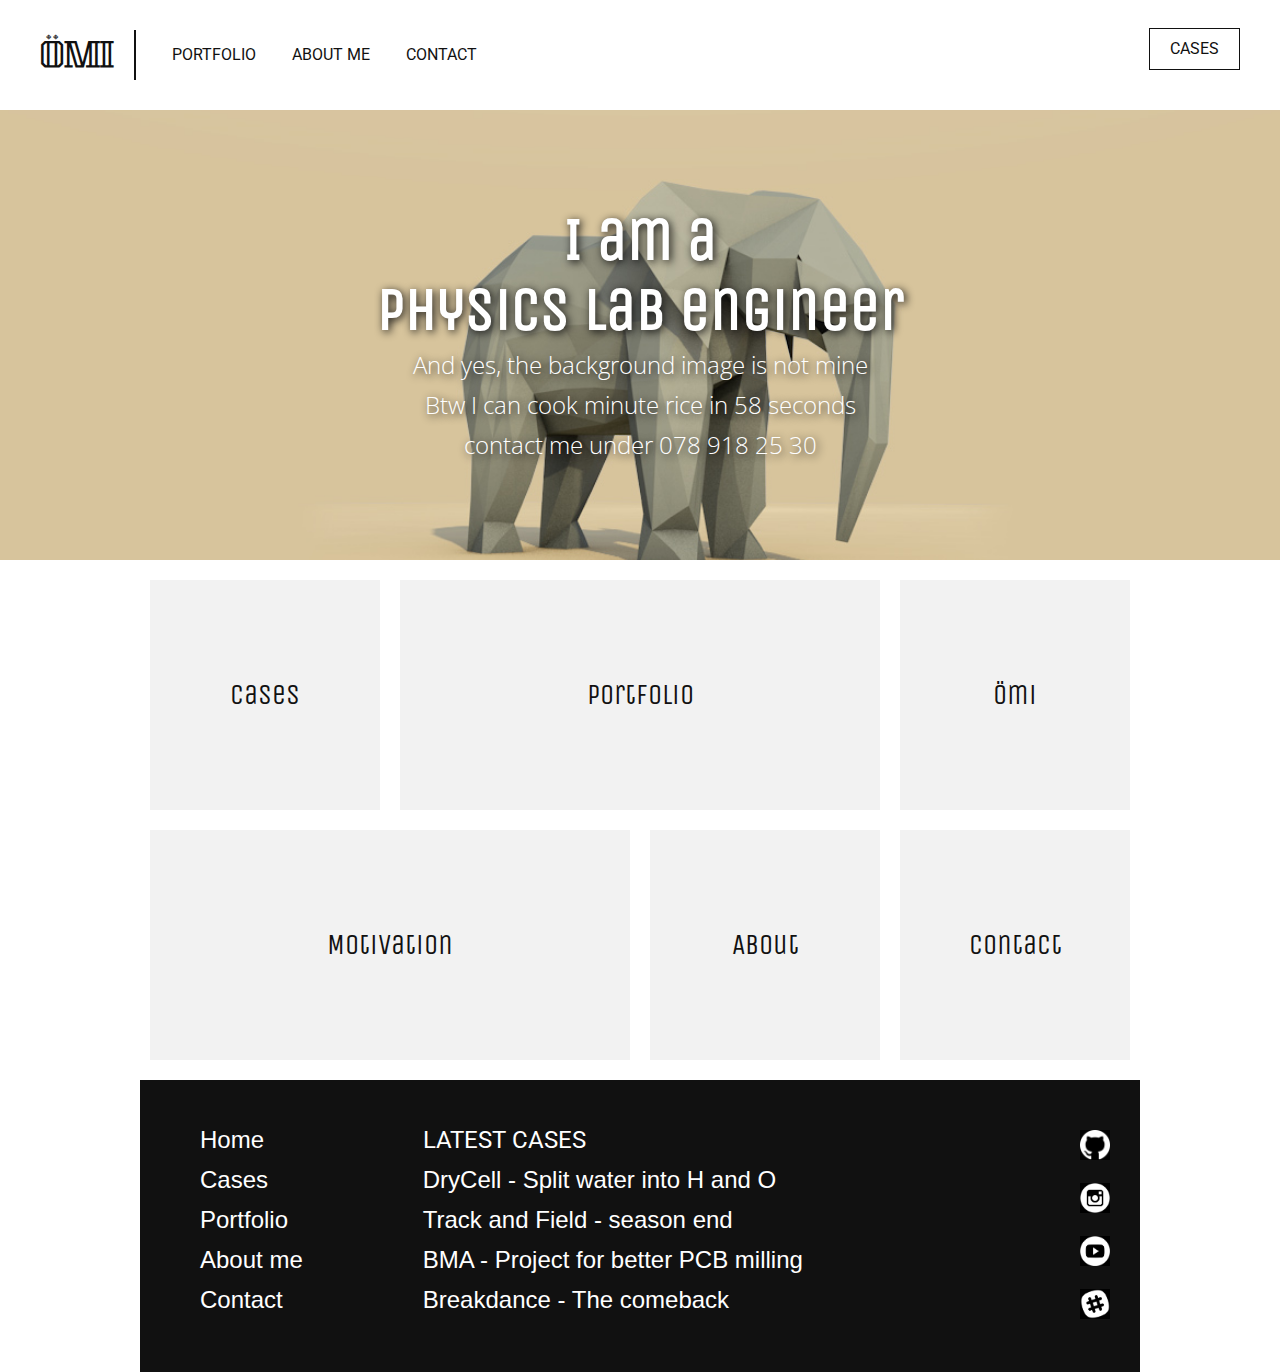
<file: 03_CodeTutorialMMTuts/index.html>
<!DOCTYPE html>
<html lang="en">
<head>
  <meta charset="UTF-8">
  <meta name="viewport" content="width=device-width, initial-scale=1.0">
  <meta http-equiv="X-UA-Compatible" content="ie=edge">
  <link href="https://fonts.googleapis.com/css?family=Courgette|Economica|Kumar+One+Outline|Open+Sans+Condensed:300|Poiret+One|Roboto|Teko|Unica+One" rel="stylesheet">
  <link rel="stylesheet" href="style.css">
  <title>Document</title>
</head>
<body>
  <header>
    <a class="header-brand" href="index.html">Ömi</a>
    <nav>
      <ul>
        <li><a href="portfolio.html">Portfolio</a></li>
        <li><a href="about.html">About me</a></li>
        <li><a href="contact.html">Contact</a></li>
      </ul>
      <a class="header-cases" href="cases-html">Cases</a>
    </nav>
  </header>
  <main>
    <section class="index-banner">
      <div class="vertical-center">
        <h2>
          I am a <br> physics lab engineer
        </h2>
        <h1>
          And yes, the background image is not mine <br> Btw I can cook minute rice in 58 seconds <br> contact me under 078 918 25 30
        </h1>
      </div>
    </section>
    <div class="wrapper">
      <section class="index-links">
        <a href="cases.html">
          <div class="index-boxlink square">
            <h3>Cases</h3>
          </div>
        </a>
        <a href="#">
          <div class="index-boxlink rect">
            <h3>Portfolio</h3>
          </div>
        </a>
        <a href="#">
          <div class="index-boxlink square">
            <h3>Ömi</h3>
          </div>
        </a>
        <a href="#">
          <div class="index-boxlink rect">
            <h3>Motivation</h3>
          </div>
        </a>
        <a href="#">
          <div class="index-boxlink square">
            <h3>About</h3>
          </div>
        </a>
        <a href="#"></a>
          <div class="index-boxlink square">
            <h3>Contact</h3>
          </div>
        </a>
      </section>
    </div>
  </main>
  <div class="wrapper">
    <footer>
      <ul class="footer-links-main">
        <li><a href="#">Home</a></li>
        <li><a href="#">Cases</a></li>
        <li><a href="#">Portfolio</a></li>
        <li><a href="#">About me</a></li>
        <li><a href="#">Contact</a></li>
      </ul>
      <ul class="footer-links-cases">
        <li><p>Latest cases</p></li>
        <li><a href="#">DryCell - Split water into H and O</a></li>
        <li><a href="#">Track and Field - season end</a></li>
        <li><a href="#">BMA - Project for better PCB milling</a></li>
        <li><a href="#">Breakdance - The comeback</a></li>
      </ul>
      <div class="footer-social-media">
        <a href="#"><img src="images/GitHub_Icon.png" alt="GitHub icon"></a>
        <a href="#"><img src="images/Instagram_Icon.png" alt="instagram icon"></a>
        <a href="#"><img src="images/YouTube_Icon.png" alt="YouTube icon"></a>
        <a href="#"><img src="images/Slack_Icon.png" alt="Slack icon"></a>
      </div>
    </footer>
  </div>
</body>
</html>
</file>
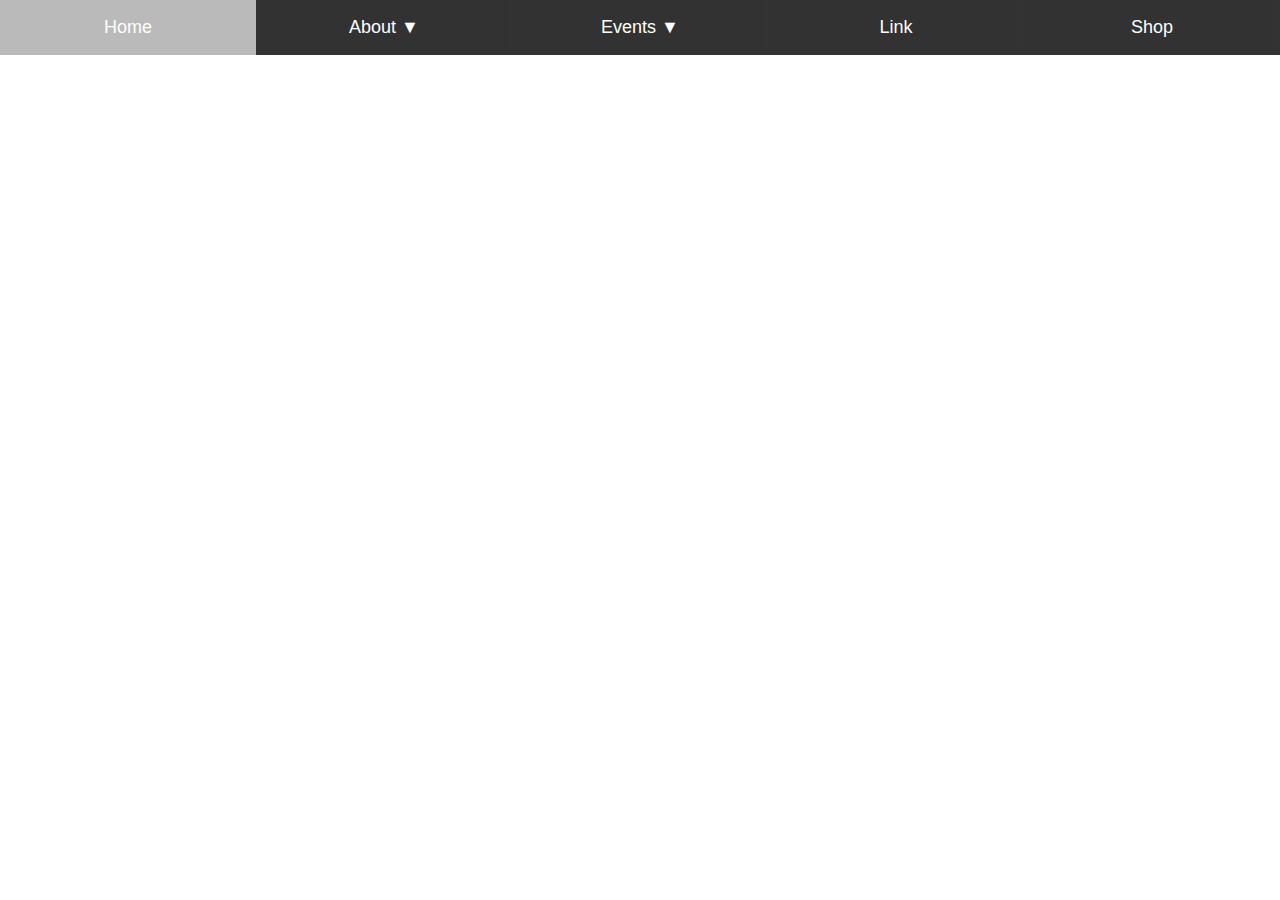
<file: DdNb_Lasse_ModifiedBy_Omar/index.html>
<!DOCTYPE html>
<html lang="en">
<head>
  <meta charset="UTF-8">
  <meta name="viewport" content="width=device-width, initial-scale=1.0">
  <meta http-equiv="X-UA-Compatible" content="ie=edge">
  <link rel="stylesheet" href="style.css">
  <title> Dropdown Navbar Ex </title> <!-- Title for Page -->
</head>
<body onload="adjustBackgroundImg()"> <!-- tabulator for tags, open tag over closing tag (mostly) -->
    <ul id="navbar">
        <li ><a href="index.html">Home</a></li>
        <li class="dd-trigger">
            <a href="#">About &#9660;</a>
            <ul class="dropdown">
                <li><a href="#">Team</a></li>
                <li><a href="#">History</a></li>
                <li><a href="#">Contact</a></li>
                <li><a href="#">Application</a></li>
            </ul>
            
        </li>
                
        <li class="dd-trigger">
            <a href="#">Events &#9660;</a>
            <ul class="dropdown">
                <li><a href="#">January</a></li>
                <li><a href="#">February</a></li>
                <li><a href="#">March</a></li>
                <li><a href="#">April</a></li>
            </ul>
        </li>
        <li><a href="#">Link</a></li>
        <li><a href="#">Shop</a></li>
    </ul>
    <script src="adjustBackgroundImg.js"></script>
</body>
</html>
</file>
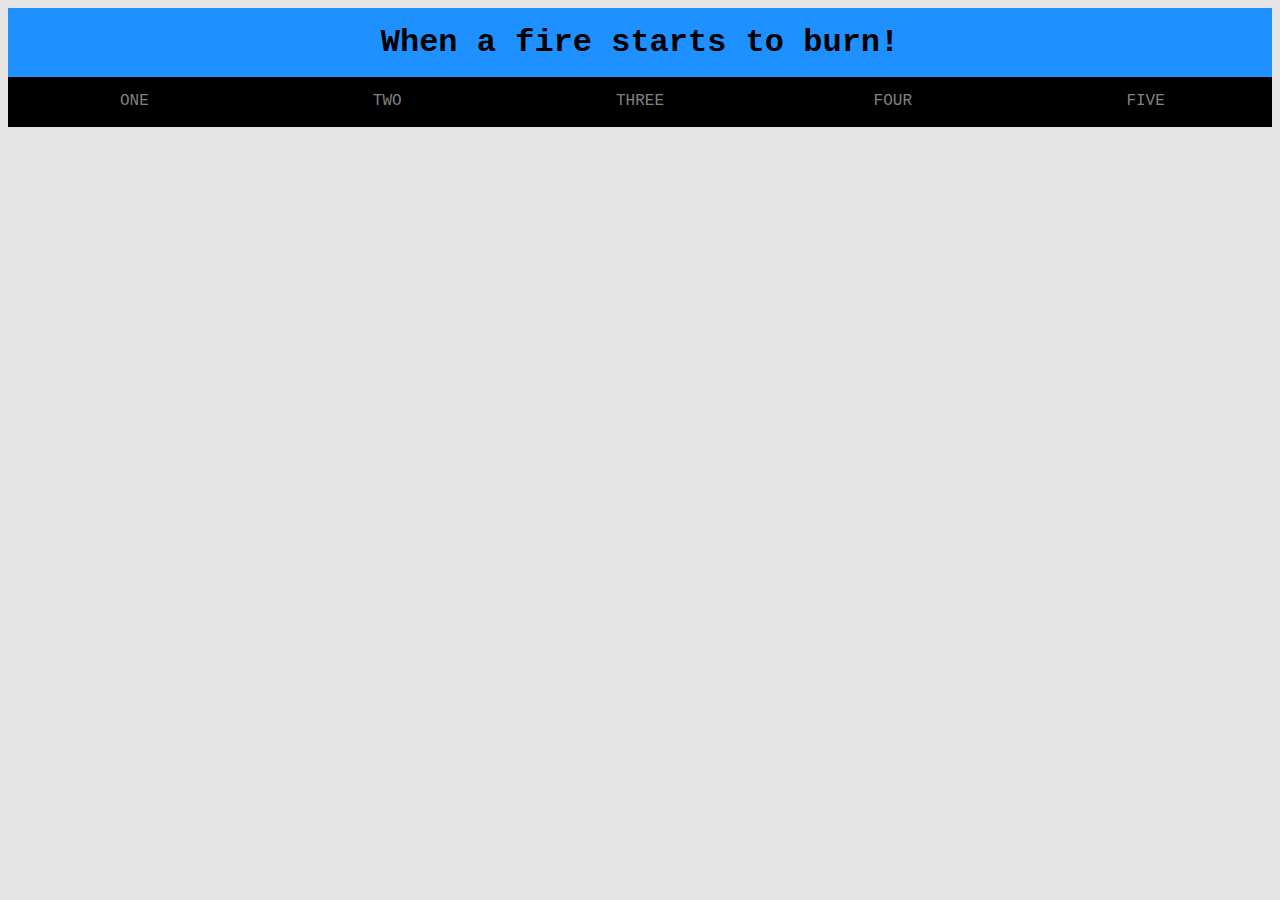
<file: DdNb_Omar/index.html>
<!DOCTYPE html>
<html lang="en">
<head>
  <meta charset="UTF-8">
  <meta name="viewport" content="width=device-width, initial-scale=1.0">
  <meta http-equiv="X-UA-Compatible" content="ie=edge">
  <link rel="stylesheet" href="style.css">
  <title>Drop It Like You Stole It</title>
</head>
<body>
  <h1>When a fire starts to burn!</h1>
  <div class="lsit-container">
    <ul class="horizontal">
      <li onmouseover="openOne()"><a href="#" class="nav-bar">One</a>
        <ul class="dropdown One">
          <li><a href="#">OnePointOne</a></li>
          <li><a href="#">OnePointTwo</a></li>
          <li><a href="#">OnePointThree</a></li>
        </ul>
      </li>
      <li><a href="#" class="nav-bar">Two</a>
        <ul class="dropdown Two">
          <li><a href="#">TwoPointOne</a></li>
          <li><a href="#">TwoPointTwo</a></li>
          <li><a href="#">TwoPointThree</a></li>
          <li><a href="#">TwoPointFour</a></li>
        </ul>
      </li>
      <li><a href="#" class="nav-bar">Three</a>
        <ul class="dropdown Three">
          <li><a href="#">ThreePointOne</a></li>
          <li><a href="#">ThreePointTwo</a></li>
          <li><a href="#">ThreePointThree</a></li>
          <li><a href="#">ThreePointFour</a></li>
          <li><a href="#">ThreePointFive</a></li>
        </ul>
      </li>
      <li><a href="#" class="nav-bar">Four</a>
        <ul class="dropdown Four">
          <li><a href="#">FourPointOne</a></li>
          <li><a href="#">FourPointTwo</a></li>
          <li><a href="#">FourPointThree</a></li>
          <li><a href="#">FourPointFour</a></li>
          <li><a href="#">FourPointFive</a></li>
          <li><a href="#">FourPointSix</a></li>
        </ul>
      </li>
      <li><a href="#" class="nav-bar">Five</a>
        <ul class="dropdown Five">
          <li><a href="#">FivePointOne</a></li>
          <li><a href="#">FivePointTwo</a></li>
          <li><a href="#">FivePointThree</a></li>
          <li><a href="#">FivePointFour</a></li>
          <li><a href="#">FivePointFive</a></li>
          <li><a href="#">FivePointSix</a></li>
          <li><a href="#">FivePointSeven</a></li>
        </ul>
      </li>
    </ul>
  </div>
  

  <script src="openOne.js"></script>
</body>
</html>
</file>
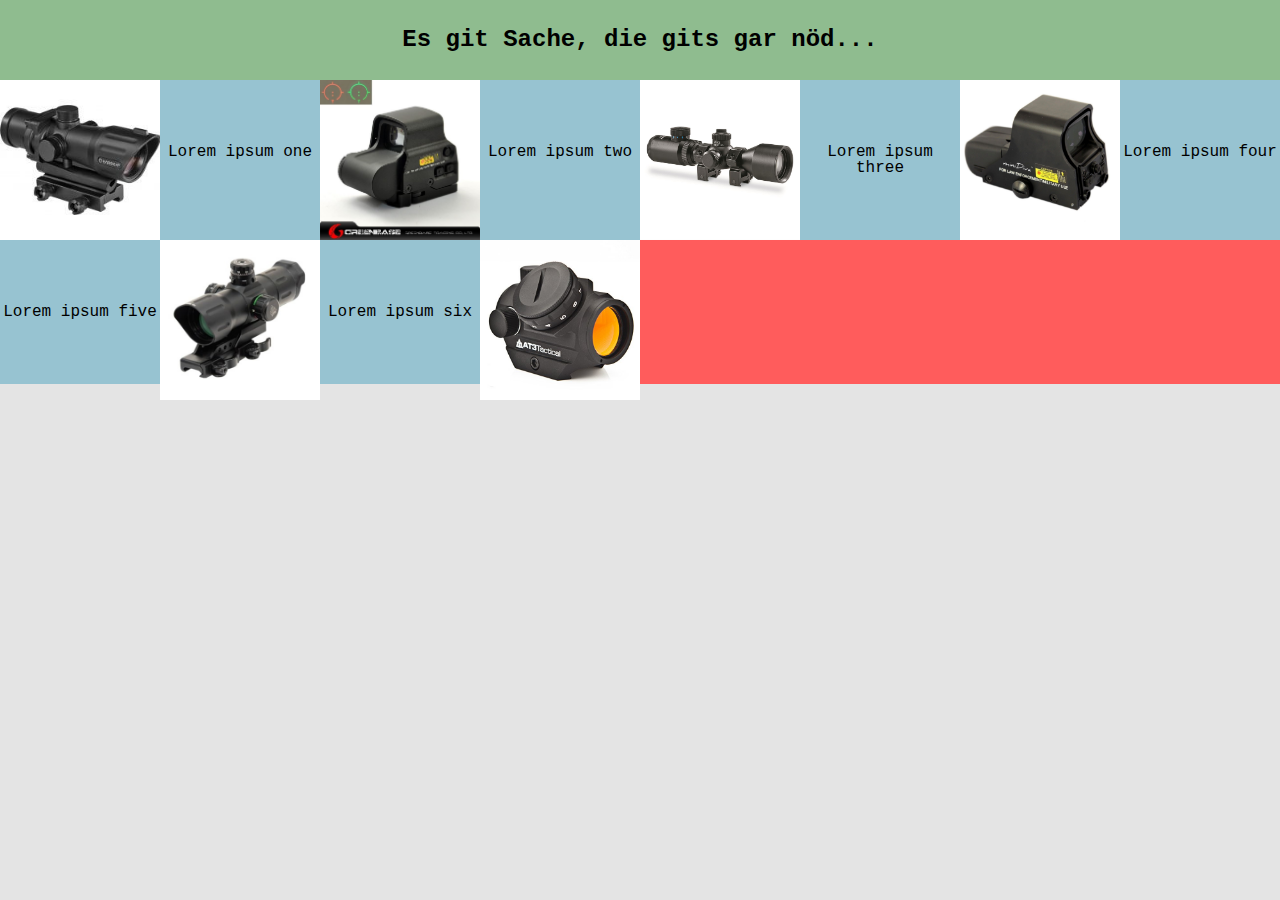
<file: QQG_Omar/index.html>
<!DOCTYPE html>
<html lang="en">
<head>
  <meta charset="UTF-8">
  <meta name="viewport" content="width=device-width, initial-scale=1.0">
  <meta http-equiv="X-UA-Compatible" content="ie=edge">
  <link rel="stylesheet" href="style.css">
  <title>QQ Generic Trhd</title>
</head>
<body>
  <div class="navigation">
    <h1> Es git Sache, die gits gar nöd...
      <!--
      <div class="nav-bar">
        <ul>
          <li><a href="#">Home</a></li>
          <li><a href="#">Products</a></li>
          <li><a href="#">Workflow</a></li>
          <li><a href="#">About</a></li>
          <li><a href="#">Contact</a></li>
        </ul>
      </div>
      -->
    </h1>
  </div>
  <div class="main-container">
    <div class="container-jr one">
      <div class="img-div"><img src="../QQG_Omar/Images/scope01.jpg" alt="insert descriptive alt"></div>
      <div class="text-div"> Lorem ipsum one
      </div>
    </div>
    <div class="container-jr two">
      <div class="img-div"><img src="../QQG_Omar/Images/scope02.jpeg" alt="insert descriptive alt"></div>
      <div class="text-div"> Lorem ipsum two
      </div>
    </div>
    <div class="container-jr three">
      <div class="img-div"><img src="../QQG_Omar/Images/scope03.jpg" alt="insert descriptive alt"></div>
      <div class="text-div"> Lorem ipsum three
      </div>
    </div>
    <div class="container-jr four">
      <div class="img-div"><img src="../QQG_Omar/Images/scope04.jpg" alt="insert descriptive alt"></div>
      <div class="text-div"> Lorem ipsum four
      </div>
    </div>
    <div class="container-jr five">
      <div class="text-div"> Lorem ipsum five
      </div>
      <div class="img-div"><img src="../QQG_Omar/Images/scope05.jpg" alt="insert descriptive alt"></div>
    </div>
    <div class="container-jr six">
      <div class="text-div"> Lorem ipsum six
      </div>
      <div class="img-div"><img src="../QQG_Omar/Images/scope06.jpg" alt="insert descriptive alt"></div>
      
    </div>
  </div>
</body>
</html>
</file>
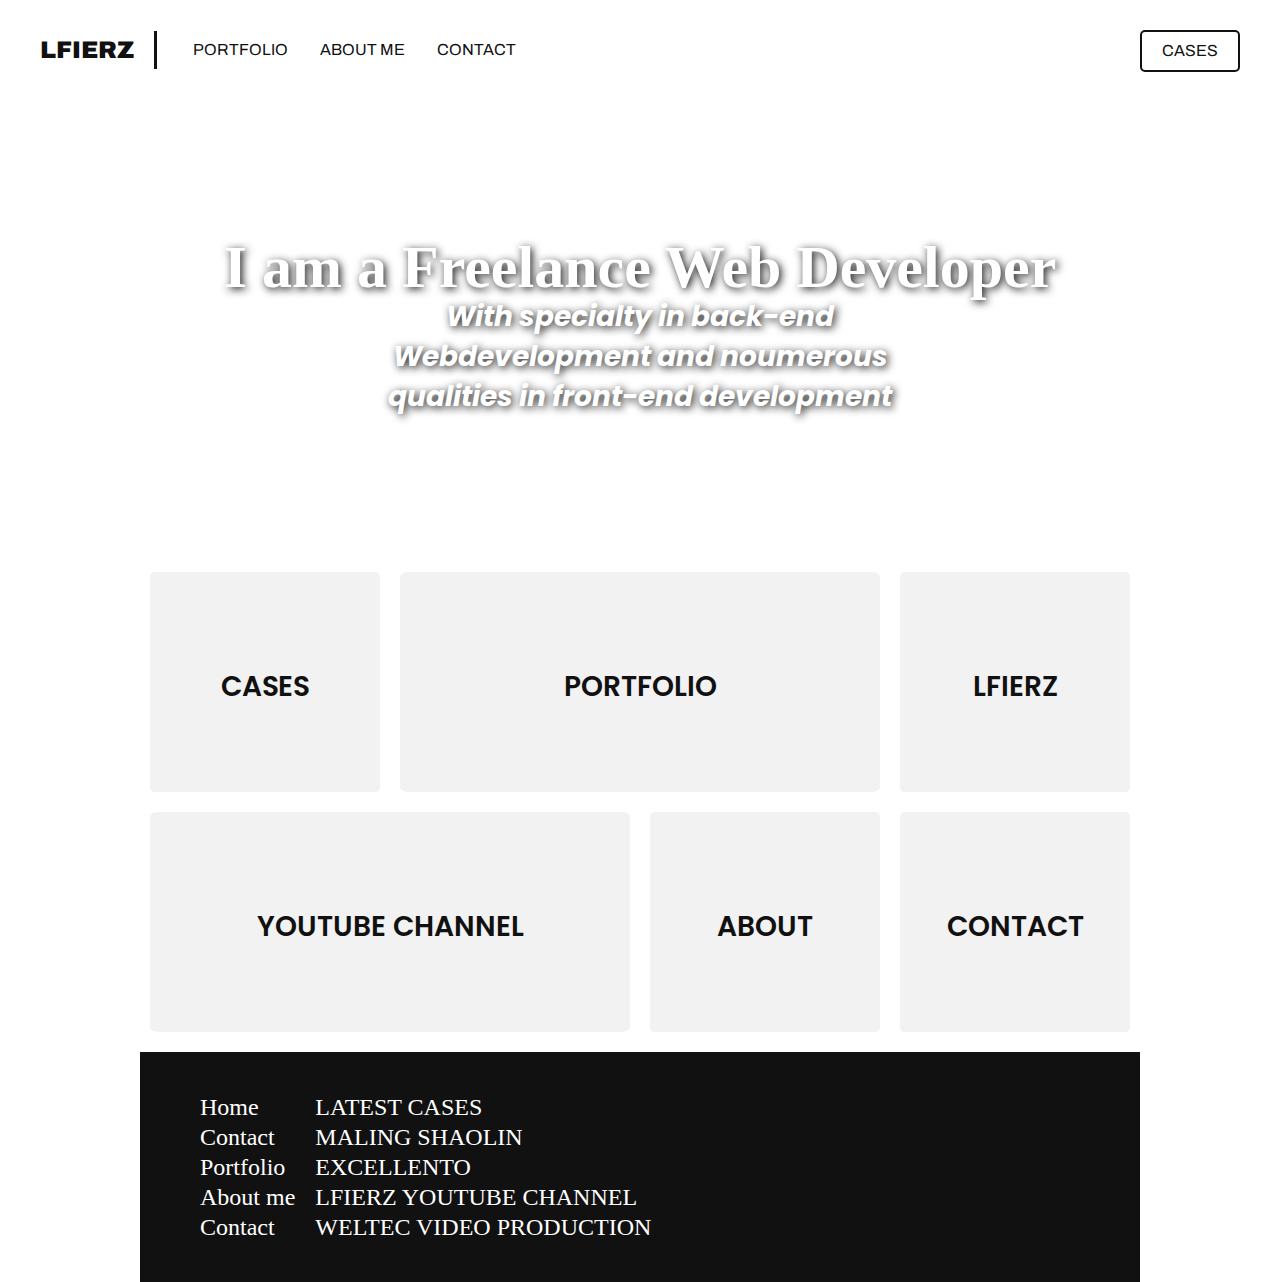
<file: mmtuts.html>
<!DOCTYPE html>
<html>
<head>
    <meta charset='utf-8'>
    <title>My_Portfolio</title>
    <meta name='viewport' content="width=device-width, initial-scale=1.0">
    <link rel="stylesheet" href="mmtuts.css">
    <link rel="stylesheet" href="https://use.fontawesome.com/releases/v5.5.0/css/all.css" integrity="sha384-B4dIYHKNBt8Bc12p+WXckhzcICo0wtJAoU8YZTY5qE0Id1GSseTk6S+L3BlXeVIU" crossorigin="anonymous">
    <link href="https://fonts.googleapis.com/css?family=Poppins" rel="stylesheet">
    <link href="https://fonts.googleapis.com/css?family=Archivo" rel="stylesheet">
</head>
<body>
    <header>
        <a href="mmtuts.html" class="header-logo">LFierz</a>
        <nav>
            <ul>
                <li><a href="Portfolio.html">Portfolio</a></li>
                <li><a href="About_me.html">About me</a></li>
                <li><a href="Contact.html">Contact</a></li>
            </ul>
            <a href="Cases.html" class="header-cases">Cases</a>
        </nav>
    </header>
    <main>
            <section class="index-banner">
                <div class="vertical-center">
                    <h2>I am a Freelance Web Developer</h2>
                    <h1>With specialty in back-end Webdevelopment and noumerous qualities in front-end development</h1>
                </div>
            </section>
            <div class="wrapper">  
            <section class="index-links">
                <a href="cases.html">
                    <div class="index-boxlink-square">
                        <h3>Cases</h3>
                    </div>
                </a>
                <a href="Portfolio.html">
                    <div class="index-boxlink-rectangle">
                        <h3>Portfolio</h3>
                    </div>
                 </a>   
                <a href="LFierz.html">
                    <div class="index-boxlink-square">
                        <h3>LFierz</h3>
                    </div>
                </a>    
                <a href="YTChannel.html">
                    <div class="index-boxlink-rectangle">
                        <h3>Youtube Channel</h3>
                    </div>
                </a>    
                <a href="About.html">
                    <div class="index-boxlink-square">
                        <h3>About</h3>
                    </div>
                </a>    
                <a href="Contact.html">
                    <div class="index-boxlink-square">
                        <h3>Contact</h3>
                    </div>
                </a>    
            </section>
            </div>
        </main>
        <div class="wrapper"> 
        <footer>
            <ul class="footer-links-main">
                <li>
                    <a href="#">Home</a>
                </li>
                <li>
                    <a href="#">Contact</a>
                </li>
                <li>
                    <a href="#">Portfolio</a>
                </li>
                <li>
                    <a href="#">About me</a>
                </li>
                <li>
                    <a href="#">Contact</a>
                </li>
            </ul>

            <ul class="footer-links-cases">
                <li><p>
                    Latest Cases
                    </p>
                </li>
                <li>
                    <a href="#">Maling Shaolin</a>
                </li>
                <li>
                    <a href="#">Excellento</a>
                </li>
                <li>
                    <a href="#">Lfierz Youtube Channel</a>
                </li>
                <li>
                    <a href="#">Weltec Video Production</a>
                </li>
            </ul>
            <div>
                <ul class="social-media">
                    <li class='social-media-links'><a href="https://youtu.be/kbLfWKGVsMQ"><i class="fab fa-youtube"></i></a></li>
                    <li class='social-media-links'><a href="#"><i class="fab fa-instagram"></i></a></li>
                    <li class='social-media-links'><a href="#"><i class="fab fa-linkedin"></i></a></li>
                </ul>
                <div style="clear: both"></div>
            </div>
        </footer>
        </div>
</body>
</html>
</file>
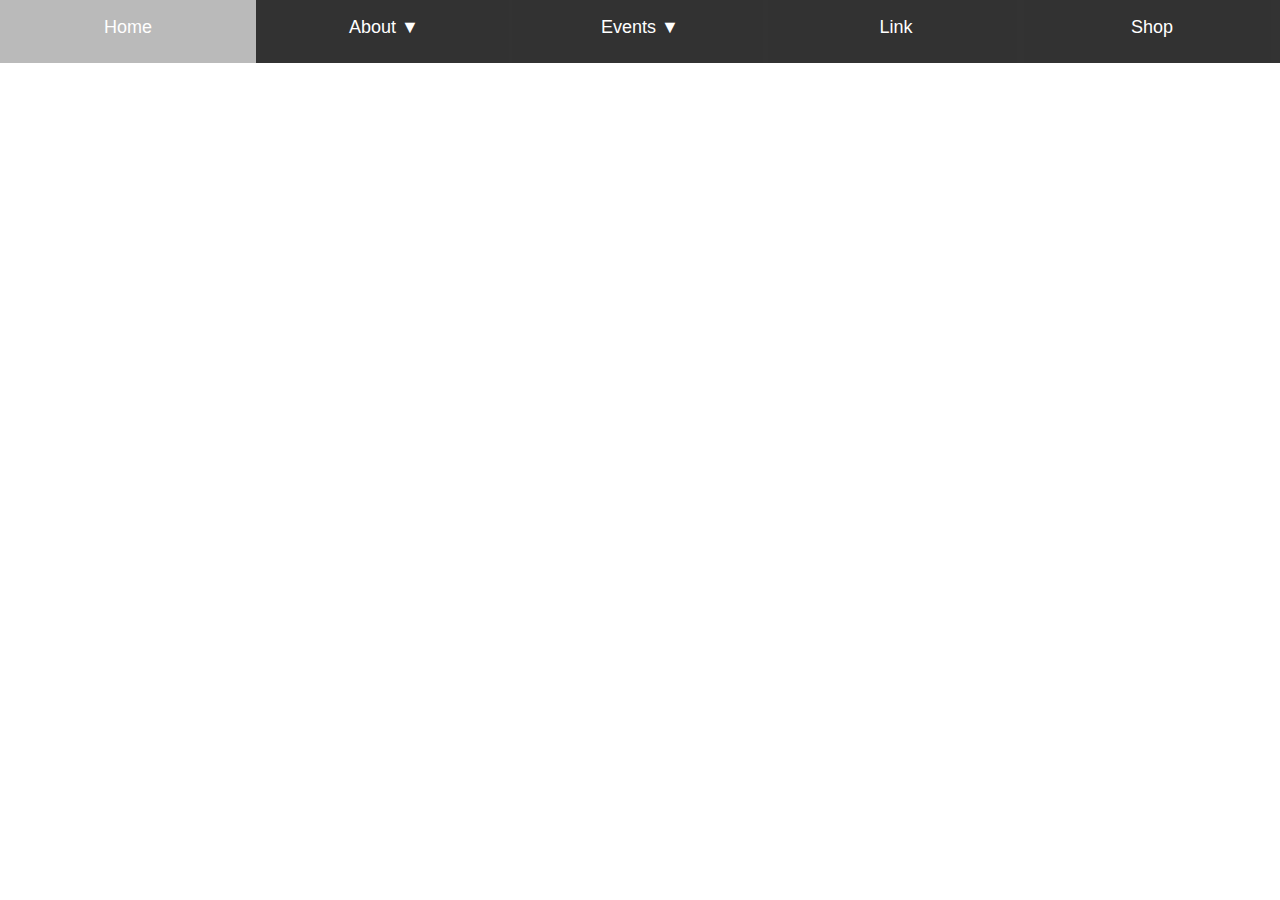
<file: test.html>
<html>
    <head>
    <link rel="stylesheet" href="dropdown_attempt_two.css">
    </head>
<body>
    
        <ul>
        <li><a href="test.html">Home</a></li>
        <li><a href="#">About &#9660;</a>
            
            <ul><li><a href="#">Team</a></li>
                <li><a href="#">History</a></li>
                <li><a href="#">Contact</a></li>
                <li><a href="#">Application</a></li>
            </ul>
            
            </li>
                
            <li><a href="#">Events &#9660;</a>
        <ul><li><a href="#">january</a></li>
                <li><a href="#">February</a></li>
                <li><a href="#">March</a></li>
                <li><a href="#">April</a></li>
            </ul>
            </li>
        <li><a href="#">Link</a></li>
        <li><a href="#">Shop</a></li>
        </ul>
    
    </body></html>
</file>
<file: DdNb_Lasse_ModifiedBy_Omar/style.css>
* {
  margin: 0;
  padding: 0;
}

body {
  background: url('https://wallpaper.wiki/wp-content/uploads/2017/04/wallpaper.wiki-Images-wallpaper-new-PIC-WPC00923.jpg') no-repeat;
  /*
  background-size:  auto 100%;
  background-position-x: -200px;
  */
  font-family: Arial;
}

ul {
  list-style-type: none;
  font-size: 18px;
}

ul li {
  float: left;
  width: 20%;
  height: 55px; /* not responsive (same value as line-height) */
  background-color: black;
  opacity: .8;
  text-align: center;
  line-height: 55px;
  
}

a { /* if page gets bigger there is need for better declaration */
  text-decoration: none;
  width: auto;
  color: white;
  display: block;
  height: 100%;
}

.dropdown li {
  float: none;
  display: none;
  width: inherit;
  height: inherit;
  background-color: black;
}

.dd-trigger:hover ul li {
  display: block;
}

ul li a:hover {
  background-color: darkgray;
}
</file>
<file: DdNb_Omar/style.css>
body {
  background: #e4e4e4;
  color: black;
  font-family: 'Courier New', Courier, monospace;
}

h1 {
  width: 100%;
  padding: 1rem 0rem;
  margin: auto;
  text-align: center;
  background-color: dodgerblue;
  color: black;
}

ul {
  list-style-type: none;
}

a {
  display: block;
  width: auto;
  height: 100%;
  color: gray;
  text-decoration: none;
  text-transform: uppercase;
  text-align: center;
}

.horizontal {
  height: 50px;
  padding: 0px;
  margin: 0px;
  background-color: black;

  display: flex;
  flex-direction: row;
  justify-content: center;
}

.horizontal > li {
  display: inline-block;
  text-align: center;
  height: inherit;
  width: 20%;
  background-color: black;
  color: gray;
}

.horizontal > li:hover {
  background-color: #222;
}

.nav-bar {
  padding: 0px;
  line-height: 300%;
}

.dropdown {
  display: none;
  flex-direction: column;
  justify-content: center;

  width: auto;
  height: auto;
  padding: 0px;
  margin: 0px;
  
}

.dropdown > li {
  text-align: center;
  line-height: 250%;
  overflow: auto;
  height: 40px;
  width: auto;
  border-top: 2px;
  border-top-style: solid;
  border-color: gray;
  background-color: black;
  color: dodgerblue;
}

.dropdown > li:hover {
  background-color: #222;
}

.nav-bar:hover + .dropdown, .dropdown:hover {
  display: flex;
}
</file>
<file: QQG_Omar/style.css>
:root {
  --test-clr-01: rgb(255, 92, 92);
  --test-clr-02: rgb(112, 160, 112);
  --test-clr-03: rgb(151, 195, 209);

  --main-bgc: #e4e4e4;
}

html, body {
  width: 100%;
  height: 100%;
  padding: 0px;
  border: 0px;
  margin: 0px;

  background: var(--main-bgc);
  color: black;
  font-family: 'Courier New', Courier, monospace;
}

h1 {
  background: darkseagreen;

  width: 100%;
  height: 80px;
  margin: 0px auto;

  font-size: 24px;
  text-align: center;
  line-height: 80px;
}

.main-container {
  background-color: var(--test-clr-01);

  width: 100%;
  height: auto;
  margin: auto;
  padding: 0px;

  display: grid;
  grid-template-columns: 25% 25% 25% 25%;
  grid-gap: 0px;
}

.container-jr {
  background: var(--test-clr-03);

  display: flex;
  flex-wrap: nowrap;
}

.one { /* id would be better i guess*/
  grid-column: 1 3;
  grid-row: 1 2;
}

.two { /* id would be better i guess*/
  grid-column: 3 5;
  grid-row: 1 2;
}

.three { /* id would be better i guess*/
  grid-column: 5 7;
  grid-row: 1 2;
}

.four { /* id would be better i guess*/
  grid-column: 1 3;
  grid-row: 1 2;
}

.five { /* id would be better i guess*/
  grid-column: 1 3;
  grid-row: 1 2;
}

.six { /* id would be better i guess*/
  grid-column: 1 3;
  grid-row: 1 2;
}

.img-div {
  width: 50%;
  height: 0px;
  padding: 0px;
  border: 0px;
  margin: 0px;
}

img {
  width: 100%;
  height: auto;
}

.text-div {
  Width: 50%;
  height: min-content;
  padding: calc(25% - 1em) 0;

  text-align: center;
  line-height: 1em;
}
</file>
<file: dropdown_attempt_two.css>
* {
    margin: 0;
    padding: 0;
}

body {
    background: url('https://wallpaper.wiki/wp-content/uploads/2017/04/wallpaper.wiki-Images-wallpaper-new-PIC-WPC00923.jpg') no-repeat;
    background-size: cover;
    font-family: Arial;
}

ul {
    list-style-type: none;
    font-size: 18px;
}

ul li{
    float: left;
    width: 20%;
    height: 7%;
    background-color: black;
    opacity: .8;
    text-align: center;
    line-height: 55px;
    
}

ul li a{
    text-decoration: none;
    width: auto;
    color: white;
    display: block;
    height: 100%;
}

ul li ul li{
    float: none;
    display: none;
    width: inherit;
    height: inherit;
    background-color: black;
}

ul li:hover ul li{
    display: block;
}

ul li a:hover{
    background-color: darkgray;
}
</file>
<file: 03_CodeTutorialMMTuts/style.css>
/* 
html5doctor.com Reset Stylesheet
v1.6.1
Last Updated: 2010-09-17
Author: Richard Clark - http://richclarkdesign.com 
Twitter: @rich_clark
*/

html, body, div, span, object, iframe,
h1, h2, h3, h4, h5, h6, p, blockquote, pre,
abbr, address, cite, code,
del, dfn, em, img, ins, kbd, q, samp,
small, strong, sub, sup, var,
b, i,
dl, dt, dd, ol, ul, li,
fieldset, form, label, legend,
table, caption, tbody, tfoot, thead, tr, th, td,
article, aside, canvas, details, figcaption, figure, 
footer, header, hgroup, menu, nav, section, summary,
time, mark, audio, video {
    margin:0;
    padding:0;
    border:0;
    outline:0;
    font-size:100%;
    vertical-align:baseline;
    background:transparent;
}

body {
    line-height:1;
}

article,aside,details,figcaption,figure,
footer,header,hgroup,menu,nav,section { 
    display:block;
}

nav ul {
    list-style:none;
}

blockquote, q {
    quotes:none;
}

blockquote:before, blockquote:after,
q:before, q:after {
    content:'';
    content:none;
}

a {
    margin:0;
    padding:0;
    font-size:100%;
    vertical-align:baseline;
    background:transparent;
}

/* change colours to suit your needs */
ins {
    background-color:#ff9;
    color:#000;
    text-decoration:none;
}

/* change colours to suit your needs */
mark {
    background-color:#ff9;
    color:#000; 
    font-style:italic;
    font-weight:bold;
}

del {
    text-decoration: line-through;
}

abbr[title], dfn[title] {
    border-bottom:1px dotted;
    cursor:help;
}

table {
    border-collapse:collapse;
    border-spacing:0;
}

/* change border colour to suit your needs */
hr {
    display:block;
    height:1px;
    border:0;   
    border-top:1px solid #cccccc;
    margin:1em 0;
    padding:0;
}

input, select {
    vertical-align:middle;
}



/* --- My Code --- */


/* HEADER */
* {
  text-decoration: none;
}

body {
  /* background-color: #f3f3f3; */
}

header {
  background-color: #fff;
  width: 100%;
  height: 100px;
}

header .header-brand {
  font-family: 'Kumar One Outline', cursive;
  font-size: 32px;
  font-weight: 900;
  color: #111;
  text-transform: uppercase;
  display: block;
  margin: 0 auto;
  text-align: center;
  padding: 20px 0;
}

header nav ul {
 font-family: 'Roboto', sans-serif;
 display: block;
 margin: 0 auto;
 width: fit-content;
}

header nav ul li {
  display: inline-block;
  /* float: left; */
  list-style: none;
  padding: 0 16px;
}

header nav ul li a {
  font-size: 16px;
  color: #111;
  text-transform: uppercase;
}

header .header-cases {
  display: none;
}

@media only screen and (min-width: 1000px) {
  header .header-brand {
    margin: 30px 0px;
    text-align: left;
    vertical-align: middle;
    line-height: 40px;
    padding: 10px 20px 0px 40px;
    border-right: 2px solid #111;
    float: left;
  }

  header nav ul {
    margin: 25px 0px 0px 20px;
    float: left;
  }

  header nav ul li a {
    line-height: 60px;
  }

  header .header-cases {
    display: block;
    float: right;
    font-family: 'Roboto', sans-serif;
    font-size: 16px;
    color: #111;
    text-transform: uppercase;
    line-height: 40px;
    border: 1px solid #111;
    margin-right: 40px;
    margin-top: 28px;
    padding: 0px 20px;
  }
}

/* MAIN */

.index-banner {
  width: 100%;
  height: calc(100vh - 100px);
  background-image: url(images/Lowpoly_Animals_Imageset_9.jpg);
  background-repeat: no-repeat;
  background-position: center;
  background-size: cover;
  display: table;
}

.vertical-center {
  display: table-cell;
  vertical-align: middle;
}

.index-banner h2 {
  font-family: 'Unica One', sans-serif;
  font-size: 60px;
  font-weight: 900;
  line-height: 70px;
  color: #fff;
  text-align: center;
  text-shadow: 2px 2px 8px #111;
}

.index-banner h1 {
  font-family: 'Open Sans Condensed', sans-serif;
  font-size: 24px;
  font-weight: 100;
  line-height: 40px;
  color: #fff;
  text-align: center;
  text-shadow: 2px 2px 8px #111;
}

.index-boxlink {
  margin: 16px 16px 0px;
  width: calc(100%-32px);
  height: 100px;
  background-color: #f2f2f2;
}

.index-boxlink > h3 {
  font-family: 'Unica One', cursive;
  font-size: 28px;
  font-weight: 500;
  line-height: 100px;
  color: #111;
  text-align: center;
}

@media only screen and (min-width: 1000px) {

  .wrapper {
    width: 1000px;
    margin: 0 auto;
  }

  .index-banner {
    height: 450px;
  }

  .index-links {
    overflow: hidden;
  }

  .index-boxlink {
    margin: 20px 10px 0px;
    height: 230px;
    background-color: #f2f2f2;
    float: left;
  }

  .square {
    width: calc(25% - 20px) !important;
  }

  .rect {
    width: calc(50% - 20px) !important;
  }

  .index-boxlink > h3 {
    font-size: 28px;
    line-height: 230px;
  }
}

/* FOOTER */
footer {
  width: calc(100%-80px);
  padding: 40px 40px;
  margin-top: 20px;
  background-color: #111;
  overflow: hidden;
}

footer ul {
 width: fit-content;
 float: left;
 padding-left: 20px;
}

footer ul li {
  display: block;
  list-style: none;
}

footer ul li a {
  font-family: 'Robtot', sans-serif;
  font-size: 24px;
  color: #fff;
  line-height: 40px;
}

.footer-links-cases {
  display: none;
}

.footer-social-media {
  width: 30px;
  float: right;
}

.footer-social-media img {
  width: 100%;
  margin: 10px;
}

@media only screen and (min-width: 1000px) {
  .footer-links-cases {
    display: block;
  }

  footer ul {
    padding-right: 100px;
   }

  footer ul li p {
    font-family: 'Roboto', sans-serif;
    font-size: 24px;
    color: #fff;
    line-height: 40px;
    text-transform: uppercase;
  }
}
</file>
<file: mmtuts.css>
/* 
html5doctor.com Reset Stylesheet
v1.6.1
Last Updated: 2010-09-17
Author: Richard Clark - http://richclarkdesign.com 
Twitter: @rich_clark
*/

html, body, div, span, object, iframe,
h1, h2, h3, h4, h5, h6, p, blockquote, pre,
abbr, address, cite, code,
del, dfn, em, img, ins, kbd, q, samp,
small, strong, sub, sup, var,
b, i,
dl, dt, dd, ol, ul, li,
fieldset, form, label, legend,
table, caption, tbody, tfoot, thead, tr, th, td,
article, aside, canvas, details, figcaption, figure, 
footer, header, hgroup, menu, nav, section, summary,
time, mark, audio, video {
    margin:0;
    padding:0;
    border:0;
    outline:0;
    font-size:100%;
    vertical-align:baseline;
    background:transparent;
}

body {
    line-height:1;
}

article,aside,details,figcaption,figure,
footer,header,hgroup,menu,nav,section { 
    display:block;
}

nav ul {
    list-style:none;
}

blockquote, q {
    quotes:none;
}

blockquote:before, blockquote:after,
q:before, q:after {
    content:'';
    content:none;
}

a {
    margin:0;
    padding:0;
    font-size:100%;
    vertical-align:baseline;
    background:transparent;
}

/* change colours to suit your needs */
ins {
    background-color:#ff9;
    color:#000;
    text-decoration:none;
}

/* change colours to suit your needs */
mark {
    background-color:#ff9;
    color:#000; 
    font-style:italic;
    font-weight:bold;
}

del {
    text-decoration: line-through;
}

abbr[title], dfn[title] {
    border-bottom:1px dotted;
    cursor:help;
}

table {
    border-collapse:collapse;
    border-spacing:0;
}

/* change border colour to suit your needs */
hr {
    display:block;
    height:1px;
    border:0;   
    border-top:1px solid #cccccc;
    margin:1em 0;
    padding:0;
}

input, select {
    vertical-align:middle;
}

* {
    text-decoration: none;
}

body {
    margin: 0;
    padding: 0;
}

/*header*/

header {
    background-color: #fff;
    width: 100%;
    height: 100px;
}

header .header-logo{
    font-family: 'Archivo', sans-serif;
    font-size: 24px;
    color: #111;
    font-weight: 900;
    text-transform: uppercase;
    display: block;
    margin: 0 auto;
    text-align: center;
    padding: 20px 0;
}

header nav ul {
    margin: 0 auto;
    width: fit-content;
    display: block;
}

header nav ul li {
    display: inline-block;
    float: left;
    list-style: none;
    padding: 0 16px;
}

header nav ul li a {
    font-size: 16px;
    color: #111;
    font-family: 'Archivo', sans-serif;
    text-transform: uppercase;
}

header .header-cases {
    display: none;
}


@media only screen and (min-width: 1000px) {
    header .header-logo{
        margin: 31px 0;
        text-align: left;
        padding: 0 20px 0 40px;
        border-right: 3px solid #111;
        float: left;
        line-height: 38px;
        
        
}
    header nav ul {
        margin: 20px 0 0 20px;
        float: left;    
}


header nav ul li a {
    line-height: 60px;
}

header .header-cases {
    display: block;
    font-family: 'Archivo', sans-serif;
    font-size: 16px;
    color: #111;
    text-transform: uppercase;
    border: 2px solid #111;
    line-height: 38px;
    float: right;
    margin-right: 40px;
    padding: 0 20px;
    margin-top: 30px;
    margin-bottom: 30px;
    border-radius: 5px;
}

}

/*Main*/

.index-banner {
    width: 100%;
    height: 100vh;
    background-image: url('https://images.pexels.com/photos/450271/pexels-photo-450271.jpeg?auto=compress&cs=tinysrgb&dpr=2&h=750&w=1260');
    background-size: cover;
    background-repeat: no-repeat;
    background-position: center;
    display: table;
}

.vertical-center {
    display: table-cell;
    vertical-align: middle;
}

.index-banner h2 {
    color: #fff;
    font-size: 60px;
    font-weight: 900;
    text-align: center;
    text-shadow: 2px 2px 8px #111;
}

.index-banner h1 {
    font-family: 'poppins', sans-serif;
    color: #fff;
    font-size: 28px;
    text-align: center;
    text-shadow: 2px 2px 8px #111;
    font-style: italic;
    line-height: 40px;
}

.index-links div {
    margin: 16px 16px 0;
    width: calc(100%-32px);
    height: 100px;
    background-color: #f2f2f2;
    
}

.index-links div h3 {
    font-family: 'poppins', sans-serif;
    color: #111;
    font-size: 28px;
    text-align: center;
    font-weight: 600;
    line-height: 40px;
    line-height: 100px;
    text-transform: uppercase;
}

@media only screen and (min-width: 1000px) {
    
    
    .wrapper{
        width: 1000px;
        margin: 0 auto;
    }
    
    .index-banner {
        height: 450px;
}
    
    .index-banner h1 {
        display: block;
        width: 560px;
        margin: 0 auto;
}
    .index-links {
        overflow: hidden;
    }
    
    .index-links div {
        margin: 20px 10px 0;
        height: 220px;
        background-color: #f2f2f2;
        float: left;
        border-radius: 2%;
    }
        .index-links div h3 {
    line-height: 230px;

}
    .index-boxlink-square{
        width: calc(25% - 20px) !important;
    } 
    .index-boxlink-rectangle{
        width: calc(50% - 20px) !important;
    }
}

/*Footer*/

footer {
    width: calc(100% - 80px);
    padding: 40px 40px;
    background-color: #111;
    margin-top: 20px;
}

.footer-links-main{
    width: fit-content;
    padding-left: 20px;
    float: left;
}

.footer-links-cases{
    width: fit-content;
    padding-left: 20px;
    float: left;
    display: none;
    text-transform: uppercase;
}


.footer-links-main li{
    display: block;
    list-style: none;
}
.footer-links-cases li{
    display: block;
    list-style: none;
}

footer ul li a{
    font-size: 24px;
    color: #fff;
    line-height: 30px;
}

.social-media {
    width: 40px;
    float: right;
    list-style: none;
}

.social-media-links{
    margin-bottom: 20px;
}

@media only screen and (min-width: 1000px) {
    .footer-links-cases{
        display: block;
}
    footer ul li p{
        font-size: 24px;
        color: #fff;
        line-height: 30px;
}
}
</file>
